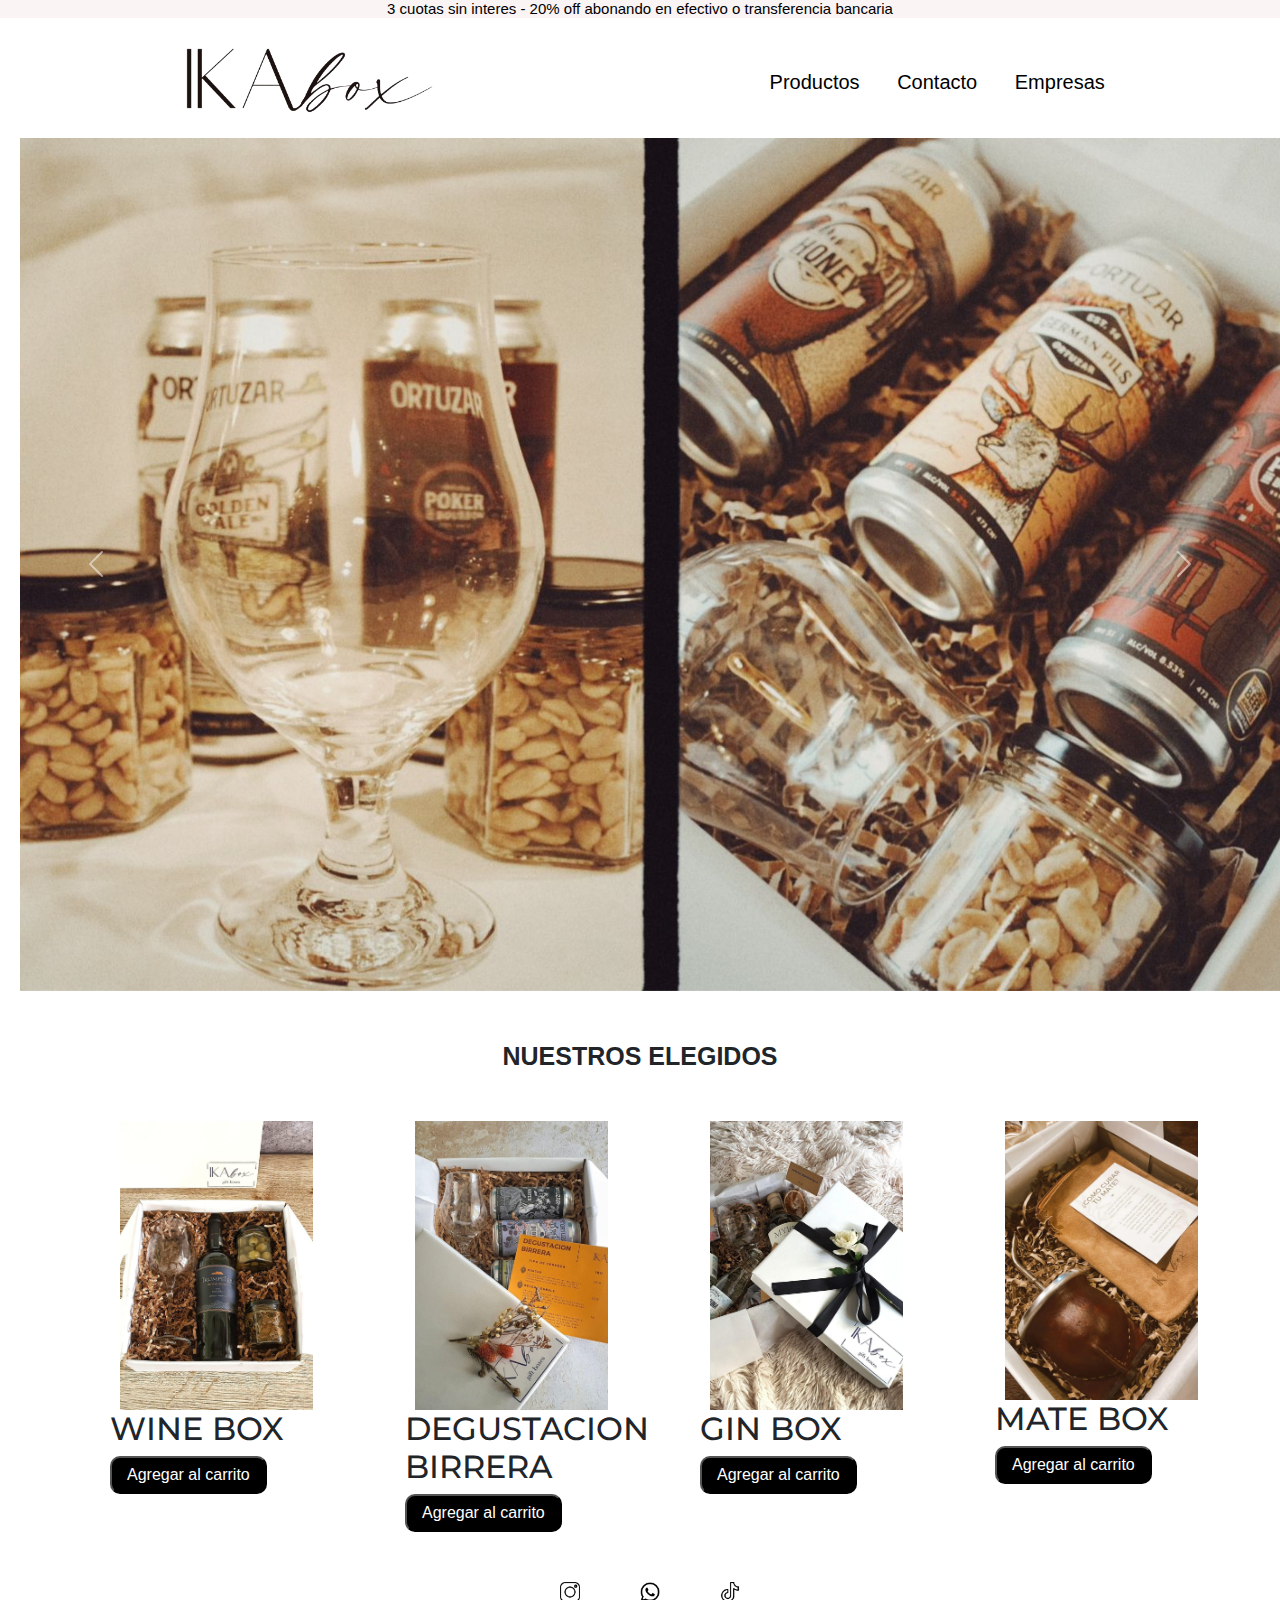
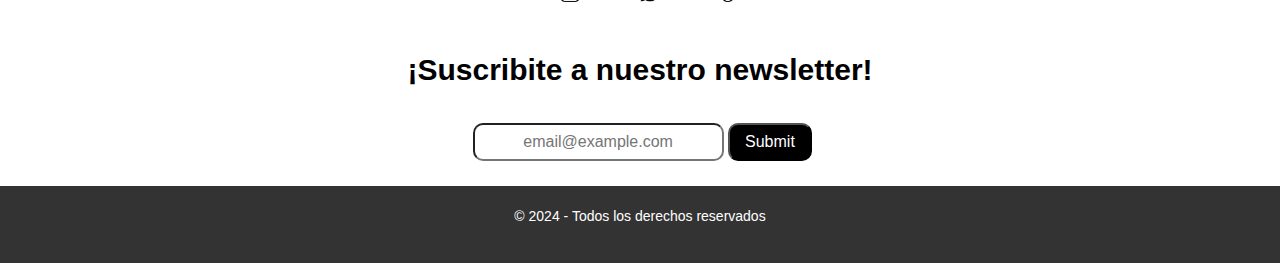
<file: index.html>
</html><!doctype html>
<html lang="en">
<head>
    <meta charset="utf-8">
    <meta name="viewport" content="width=device-width, initial-scale=1">
    <title>Ika-box</title>
    <link href="https://cdn.jsdelivr.net/npm/bootstrap@5.3.3/dist/css/bootstrap.min.css" rel="stylesheet" integrity="sha384-QWTKZyjpPEjISv5WaRU9OFeRpok6YctnYmDr5pNlyT2bRjXh0JMhjY6hW+ALEwIH" crossorigin="anonymous">
    <link rel="stylesheet" href="style.css">
</head>

<body>
    <h1>
        3 cuotas sin interes - 20% off abonando en efectivo o transferencia bancaria
    </h1>
<section id="menu">
    <img class="logo" src="img/logos/ika.png" alt="logo">
    <nav> 
        <a class="link-menu" href="productos.html">
            Productos
        </a>
        <a class="link-menu" href="contacto.html">
            Contacto
        <a class="link-menu" href="regalos_empresariales.html">
            Empresas
        </a>
    </nav>
</section>

<!-- Carrousel -->
<section class="contenedor-carrousel">
    <div id="carrousel" class="carousel slide" data-bs-ride="carousel">
    <div class="carousel-inner">
      <div class="carousel-item active">
        <img src="img/carrousel/imagen-degustacion.jpeg" class="d-block w-100" alt="...">
      </div>
      <div class="carousel-item">
        <img src="img/carrousel/imagen-ginbox.jpeg" class="d-block w-100" alt="...">
      </div>
      <div class="carousel-item">
        <img src="img/carrousel/imagen-matebox.jpeg" class="d-block w-100" alt="...">
      </div>
      <div class="carousel-item">
        <img src="img/carrousel/imagen-winebox.jpeg" class="d-block w-100" alt="...">
      </div>
    </div>
    <button class="carousel-control-prev" type="button" data-bs-target="#carrousel" data-bs-slide="prev">
      <span class="carousel-control-prev-icon" aria-hidden="true"></span>
      <span class="visually-hidden">Previous</span>
    </button>
    <button class="carousel-control-next" type="button" data-bs-target="#carrousel" data-bs-slide="next">
      <span class="carousel-control-next-icon" aria-hidden="true"></span>
      <span class="visually-hidden">Next</span>
    </button>
  </div>
</section>

<h3> NUESTROS ELEGIDOS </h3>
<div class="contenedor-padre">
    <div class="producto1">
        <img class="producto1" src="img/productos/box-wine.jpg" alt="wine box">
        <h2 class="titulo-img"> WINE BOX </h2>
        <button> Agregar al carrito </button>
    </div>
    <div class="producto2">
        <img class="producto2" src="img/productos/degus-birrera.jpg" alt="degustacion birrera">
        <h2 class="titulo-img"> DEGUSTACION BIRRERA </h2>
        <button> Agregar al carrito </button>
    </div>
    <div class="producto3">
        <img class="producto3" src="img/productos/box-gin.jpg" alt="gin box">
        <h2 class="titulo-img"> GIN BOX </h2>
        <button> Agregar al carrito </button>
    </div>
    <div class="producto4">
        <img class="producto4" src="img/productos/box-mate.jpg" alt="gin box">
        <h2 class="titulo-img"> MATE BOX </h2>
        <button> Agregar al carrito </button>
    </div>
</div>

<div class="contenedor-link">
    <div id="redes">
        <a href="https://www.instagram.com/ika.box?igsh=MTV5b2t5b3l2MXJqNg==">
            <img src="img/logos/instagram.png" alt="Instagram">
        </a>
    </div>
    <div>
        <section id="redes">
        <a href="https://api.whatsapp.com/send?phone=2227405777">
            <img src="img/logos/whatsapp.png" alt="Whats App">
        </a>
    </div>
    <div id="redes">
        <a href="https://www.tiktok.com/@ika.box?is_from_webapp=1&sender_device=pc">
        <img src="img/logos/tiktok.png" alt="Tik Tok">
        </a>
    </div>
</div>
<section id="newsletter">
    <h3> ¡Suscribite a nuestro newsletter! </h3>
</section>

<section id="mail">
    <label for="mail"></label>
    <input type="text" mail="mail" id="mail" placeholder="email@example.com">
    <input type="submit">
</section>

<footer>

    <p>&copy; 2024 - Todos los derechos reservados</p>

</footer>
    <script src="https://cdn.jsdelivr.net/npm/bootstrap@5.3.3/dist/js/bootstrap.bundle.min.js" integrity="sha384-YvpcrYf0tY3lHB60NNkmXc5s9fDVZLESaAA55NDzOxhy9GkcIdslK1eN7N6jIeHz" crossorigin="anonymous"></script>
  </body>
</html>
</file>
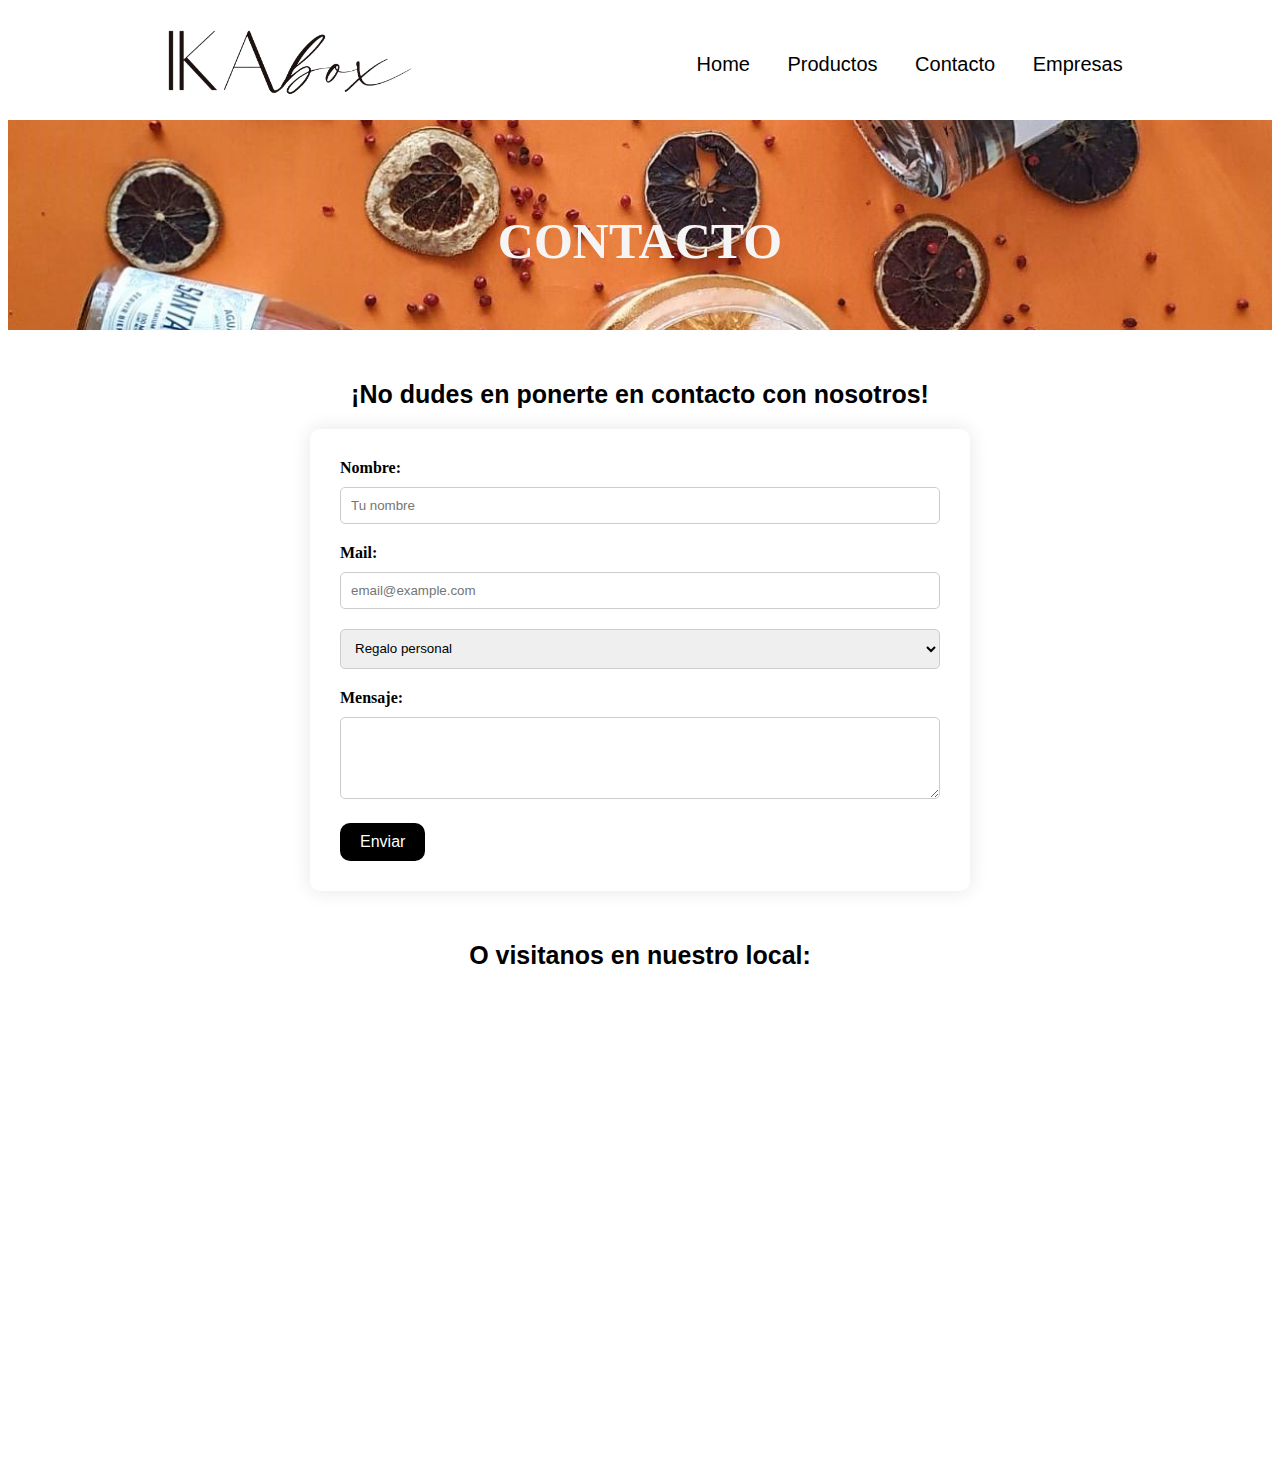
<file: contacto.html>
<!DOCTYPE html>
<html lang="en">
<head>
    <meta charset="UTF-8">
    <meta name="viewport" content="width=device-width, initial-scale=1.0">
    <title>Document</title>
    <link rel="stylesheet" href="style.css">
</head>
<body>
    <section id="menu">
        <img class="logo" src="img/logos/ika.png" alt="logo">
        <nav> 
            <a class="link-menu" href="index.html">
                Home
            </a>
            <a class="link-menu" href="productos.html">
                Productos
            </a>
            <a class="link-menu" href="contacto.html">
                Contacto
            <a class="link-menu" href="regalos_empresariales.html">
                Empresas
            </a>
        </nav>
    </section>
</body>
</html>
</head>
<body>
    <section id="contacto">
        <h2> CONTACTO </h2>
    </section>
    <h3>
        ¡No dudes en ponerte en contacto con nosotros!
    </h3>
    </section>

    <form class= "formulario" action="form.php" method="post" enctype="text/plain">
        <label for="nombre">Nombre:</label>
        <input type="text" id="nombre" name="nombre" placeholder="Tu nombre">

        <label for="email">Mail:</label>
        <input type="email" id="email" name="email" placeholder="email@example.com">
        
        <select name="" id="">
            <option value="">Regalo personal</option>
            <option value="">Regalo empresarial</option>
        </select>

        <label for="mensaje">Mensaje:</label>
        <textarea id="mensaje" name="mensaje" rows="4" required></textarea>

        <input type="submit" value="Enviar">
    </form>

     <h3>
     O visitanos en nuestro local:
     </h3>
    <section id="mapa">
    <iframe src="https://www.google.com/maps/embed?pb=!1m18!1m12!1m3!1d3284.9263581548516!2d-58.42963982535949!3d-34.580729872962486!2m3!1f0!2f0!3f0!3m2!1i1024!2i768!4f13.1!3m3!1m2!1s0x95bcb58534ed8e5d%3A0xcb7bab5751675067!2sGodoy%20Cruz%20%26%20Charcas%2C%20Cdad.%20Aut%C3%B3noma%20de%20Buenos%20Aires!5e0!3m2!1ses!2sar!4v1710973737965!5m2!1ses!2sar" width="600" height="450" style="border:0;" allowfullscreen="" loading="lazy" referrerpolicy="no-referrer-when-downgrade"></iframe>
    </section>
</body>
</html>

    






</nav>
</file>
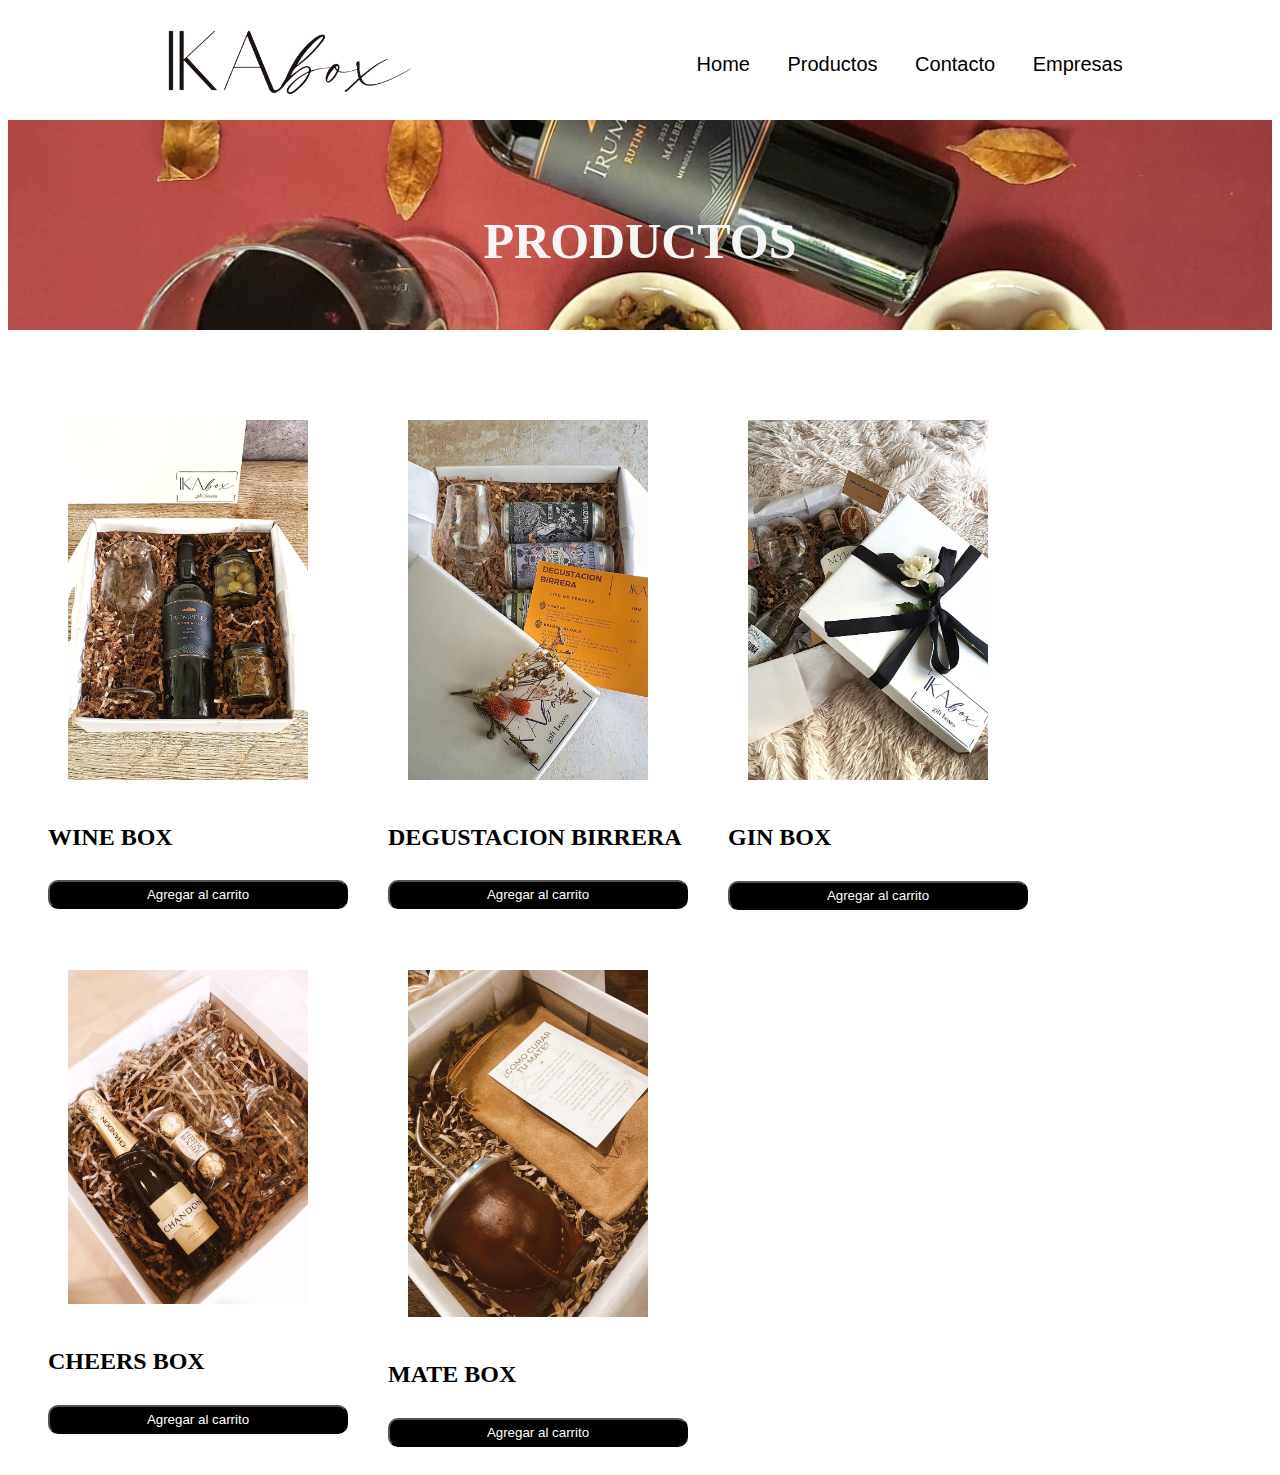
<file: productos.html>
<!DOCTYPE html>
<html lang="en">
<head>
    <meta charset="UTF-8">
    <meta name="viewport" content="width=device-width, initial-scale=1.0">
    <title>Productos</title>
    <link rel="stylesheet" href="style.css">
</head>
<body>
    <section id="menu">
        <img class="logo" src="img/logos/ika.png" alt="logo">
        <nav> 
            <a class="link-menu" href="index.html">
                Home
            </a>
            <a class="link-menu" href="productos.html">
                Productos
            </a>
            <a class="link-menu" href="contacto.html">
                Contacto
            <a class="link-menu" href="regalos_empresariales.html">
                Empresas
            </a>
        </nav>
    </section>

        <section id="productos">
            <h2> PRODUCTOS </h2>
        </section>
    <div class= "contenedor-productos">
        <div class="productowine">
            <img class="productowine" src="img/productos/box-wine.jpg" alt="">
            <h2> WINE BOX </h2>
            <button> Agregar al carrito </button>
        </div>
        <div class="productobirra">
            <img class="productobirra" src="img/productos/degus-birrera.jpg" alt="degustacion birrera">
            <h2> DEGUSTACION BIRRERA </h2>
            <button> Agregar al carrito </button>
        </div>
        <div class="productogin">
            <img class="productogin" src="img/productos/box-gin.jpg" alt="gin box">
            <h2> GIN BOX </h2>
            <button> Agregar al carrito </button>
        </div>
        <div class="productocheers">
                <img class="productocheers" src="img/productos/box-chandon.jpg" alt="cheers box">
                <h2> CHEERS BOX </h2>
                <button> Agregar al carrito </button>
        </div>
            <div class="productomate">
                <img class="productomate"src="img/productos/box-mate.jpg" alt="mate box">
                <h2> MATE BOX</h2>
                <button> Agregar al carrito </button>
        </div>
    </div>
    
</body>
</html>
</file>
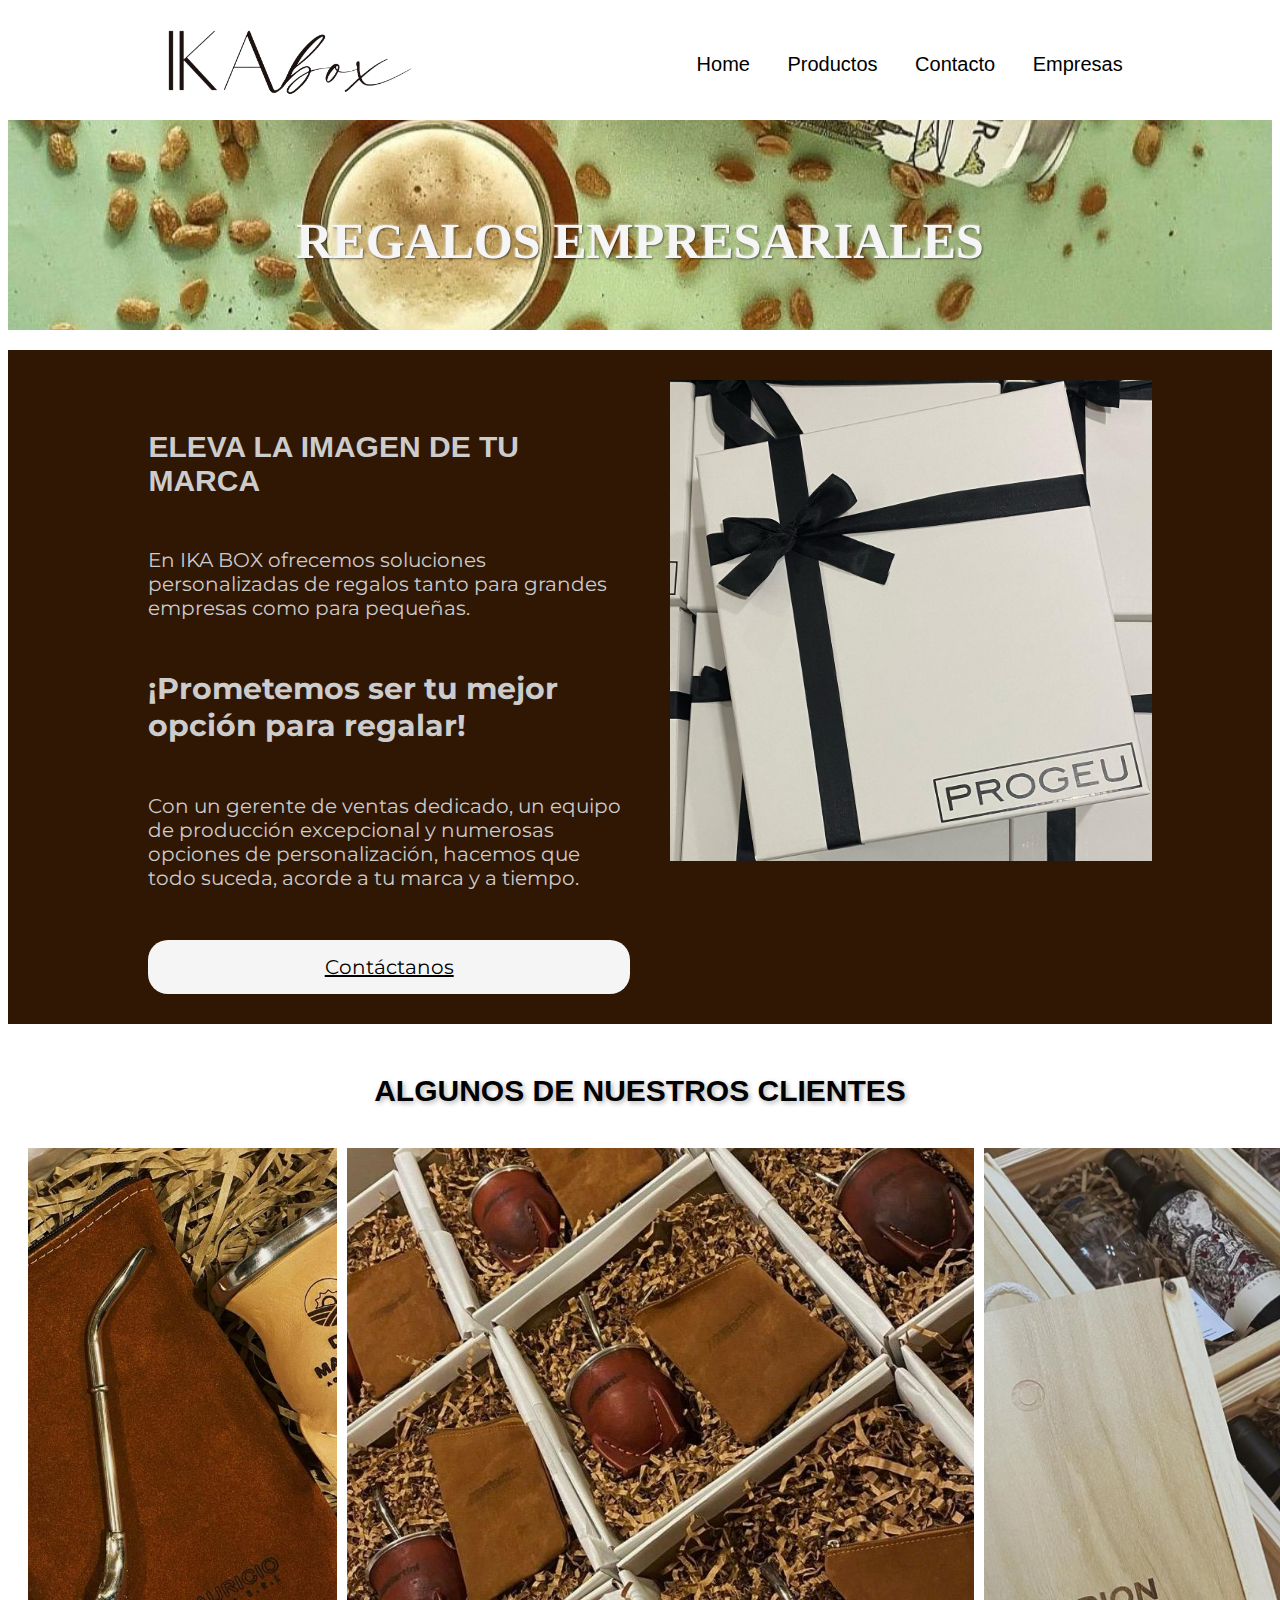
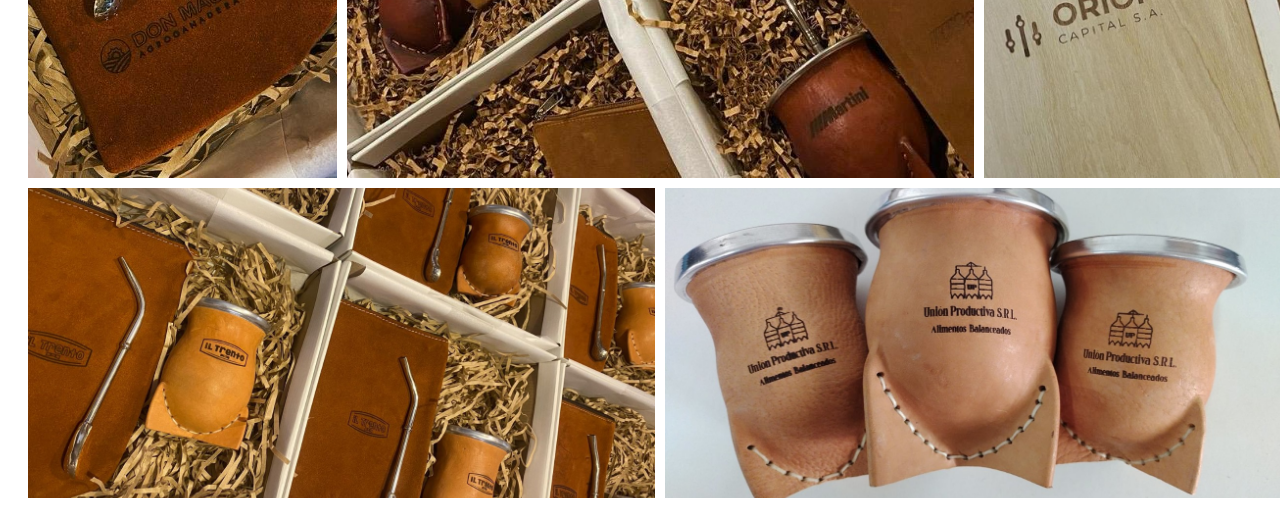
<file: regalos_empresariales.html>
<!DOCTYPE html>
<html lang="en">
<head>
    <meta charset="UTF-8">
    <meta name="viewport" content="width=device-width, initial-scale=1.0">
    <title>Empresas</title>
    <link rel="stylesheet" href="style.css">
</head>
<body>
    <section id="menu">
        <img class="logo" src="img/logos/ika.png" alt="logo">
        <nav> 
            <a class="link-menu" href="index.html">
                Home
            </a>
            <a class="link-menu" href="productos.html">
                Productos
            </a>
            <a class="link-menu" href="contacto.html">
                Contacto
            <a class="link-menu" href="regalos_empresariales.html">
                Empresas
            </a>
        </nav>
    </section>

    <section id="titulo-empresas">
     <h2>
          REGALOS EMPRESARIALES
     </h2>
    </section>
    <div id="container">
        <section id="content">
            <div id="text">
                <section id="titulo-container">
                    <h3>ELEVA LA IMAGEN DE TU MARCA</h3>
                </section>
                <section id="text-container">
                    <p>En IKA BOX ofrecemos soluciones personalizadas de regalos tanto para grandes empresas como para pequeñas.</p>
                </section>
                <section id="subtitulo-container">
                    <h4>¡Prometemos ser tu mejor opción para regalar!</h4>
                </section>
                <section id="text2-container">
                    <p>Con un gerente de ventas dedicado, un equipo de producción excepcional y numerosas opciones de personalización, hacemos que todo suceda, acorde a tu marca y a tiempo.</p>
                </section>
                <section id="button-container">
                    <a href="contacto.html" class="button">Contáctanos</a>
                </section>
            </div>
            <div id="image">
                <img src="img/clientes/box-progeu.jpg" alt="Regalos empresariales">
            </div>
        </section>
    </div>
    
    <section id="text-clientes">
        <h3> ALGUNOS DE NUESTROS CLIENTES</h3>
    </section>
    
    <section class="galeria">
        <div class="donmau"> 
            <img src="img/clientes/mate-don-mauricio.jpg" alt="Cliente Don Mauricio">
        </div>
        <div class="martini"> 
            <img src="img/clientes/mates-martini.jpg" alt="Cliente Martini">
        </div>
        <div class="orion"> 
            <img src="img/clientes/box-orion.jpg" alt="Cliente Orion Capital">
        </div>
        <div class="iltrento"> 
            <img src="img/clientes/mateiltrento.jpeg" alt="Cliente Iltrento">
        </div>
        <div class="union"> 
            <img src="img/clientes/mateunion.jpeg" alt="Cliente Union Productiva">
        </div>
    </section>
</body>
</html>
</file>
<file: style.css>
@import url("https://fonts.googleapis.com/css2?family=Libre+Caslon+Text:ital,wght@0,400;0,700;1,400&family=Montserrat:ital,wght@0,100..900;1,100..900&display=swap");
/*font-family: "Montserrat", sans-serif;*/
@import url(/scss/_banner.scss);
@import url(/scss/_carrousel.scss);
@import url(/scss/_elegidos.scss);
@import url(/scss/_redes.scss);
@import url(/scss/_newsletter.scss);
@import url(/scss/_footer.scss);
a {
  color: black;
  text-align: center;
  font-size: 20px;
}

h3 {
  text-align: center;
  font-size: 25px;
  font-family: sans-serif;
  font-weight: 700;
  margin-top: 50px;
  margin-bottom: 20px;
}

#menu {
  text-align: center;
  font-family: sans-serif;
  display: flex;
  align-items: center;
  justify-content: space-around;
  height: 7rem;
}

.logo {
  width: 20%;
}

.link-menu {
  margin: 1rem;
  text-decoration: none;
}

/* grid fotos clientes */
.galeria {
  width: 100%;
  margin: auto;
  gap: 10px;
  display: grid;
  grid-template-columns: repeat(4, 1fr);
  grid-template-rows: repeat(6, 150px);
  grid-template-areas: "donmau martini martini orion" "donmau martini martini orion" "donmau martini martini orion" "donmau martini martini orion" "progeu progeu  union  union" "progeu progeu  union  union";
}

.donmau {
  grid-area: donmau;
  position: relative;
}

.donmau img {
  width: 100%;
  height: 100%;
  -o-object-fit: cover;
     object-fit: cover;
}

.martini {
  grid-area: martini;
  position: relative;
}

.martini img {
  width: 100%;
  height: 100%;
  -o-object-fit: cover;
     object-fit: cover;
}

.orion {
  grid-area: orion;
  position: relative;
}

.orion img {
  width: 100%;
  height: 100%;
  -o-object-fit: cover;
     object-fit: cover;
}

.iltrento {
  grid-area: progeu;
  position: relative;
}

.iltrento img {
  width: 100%;
  height: 100%;
  -o-object-fit: cover;
     object-fit: cover;
}

.union {
  grid-area: union;
  position: relative;
}

.union img {
  width: 100%;
  height: 100%;
  -o-object-fit: cover;
     object-fit: cover;
}

.galeria img {
  width: 100%;
  height: 100%;
  -o-object-fit: cover;
     object-fit: cover;
}

/*solapa productos*/
#productos {
  background-color: #f9f9f9;
  padding: 50px 0;
  text-align: center;
  background-image: url(img/portadavino.jpg);
  background-size: cover;
  background-position: center;
}

#productos h2 {
  font-size: 50px;
  color: #f6f5f5;
  margin-bottom: 10px;
}

.contenedor-productos {
  display: flex;
  flex-wrap: wrap;
  margin-top: 50px;
  margin-left: 20px;
}

.productowine,
.productobirra,
.productogin,
.productocheers,
.productomate {
  width: 80%;
  max-width: 300px;
  margin: 20px;
}

.contenedor-productos button {
  border-radius: 10px;
  padding: 5px 15px;
  background-color: black;
  color: white;
  width: 100%;
  margin-top: 10px;
}

/* solapa contacto */
#contacto {
  background-color: #f9f9f9;
  padding: 50px 0;
  text-align: center;
  background-image: url(img/portada-gin.jpg);
  background-size: cover;
  background-position: center;
}

#contacto h2 {
  font-size: 50px;
  color: #f6f5f5;
  margin-bottom: 10px;
}

#contacto p {
  color: #666;
  margin-bottom: 0px;
}

/* estilo para el formulario */
.formulario {
  max-width: 600px;
  margin: 0 auto;
  background-color: #fff;
  padding: 30px;
  border-radius: 10px;
  box-shadow: 0px 0px 20px rgba(0, 0, 0, 0.1);
}

.formulario label {
  display: block;
  font-weight: bold;
  margin-bottom: 10px;
}

.formulario input[type=text],
.formulario input[type=email],
.formulario textarea,
.formulario select {
  width: 100%;
  padding: 10px;
  margin-bottom: 20px;
  border: 1px solid #ccc;
  border-radius: 5px;
  box-sizing: border-box;
}

.formulario select {
  height: 40px;
}

.formulario input[type=submit] {
  background-color: black;
  color: white;
  padding: 10px 20px;
  border: none;
  border-radius: 10px;
  cursor: pointer;
  font-size: 1em;
}

.formulario input[type=submit]:hover {
  background-color: #45a049;
}

#mapa {
  margin-top: 20px;
  margin-bottom: 20px;
  text-align: center;
}

.contenedorempresas {
  text-align: center;
}

/*MEDIA QUERYS */
@media screen and (max-width: 768px) {
  .logo {
    width: 40%;
  }
  h1 {
    background-color: #292929;
    color: #fff;
    padding: 0.5rem;
  }
  #menu {
    width: 100%;
    display: flex;
    flex-direction: column;
    margin-bottom: 1rem;
  }
  .link-menu {
    font-size: 1.1rem;
  }
  .contenedor-padre {
    margin-left: 0;
    flex-wrap: wrap;
    justify-content: center;
  }
  .producto1,
  .producto2,
  .producto3,
  .producto4 {
    width: calc(50% - 20px);
    margin: 10px;
    display: flex;
    flex-direction: column;
    align-items: center;
  }
  .titulo-img {
    font-size: 1rem;
    text-align: center;
  }
  .button,
  input[type=submit],
  .contenedor-padre button {
    margin: 10px 0;
  }
  #mail {
    padding: 5px 20px;
  }
  #newsletter h3 {
    font-size: 25px;
  }
  footer {
    font-size: 12px;
  }
  footer a {
    display: block;
    margin: 5px auto;
  }
  /*SECCION PRODUCTOS*/
  .contenedor-productos {
    display: flex;
    justify-content: center;
  }
  h2 {
    text-align: center;
  }
  }

  /*REGALOS EMPRESARIALES*/

  #titulo-empresas{
    text-align: center;
    background-image: url(img/portada-cerveza.jpeg) ;
    padding: 50px 0;
    text-align: center;
    background-size: cover;
    background-position: center;
  }
  #titulo-empresas h2 {
    font-size: 50px;
    color: #f6f5f5;
    margin-bottom: 10px;
    text-shadow: 1px 1px 2px rgba(0, 0, 0, 0.5), -1px -1px 2px rgba(255, 255, 255, 0.5);
  }

  #container {
    background-color: rgb(48, 23, 4); 
    margin-top: 20px;
    margin-bottom: 10px;
    padding: 30px;
}

  #content {
    display: flex;
    justify-content: center; /
}
  #text {
    width: 40%; 
    padding-right: 20px; 
    color: #ccc;
    font-family: "Montserrat", sans-serif;
}
#titulo-container h3{
  font-size: 30px;
  text-align: left;
  margin-bottom: 50px;
}
#text-container{
  margin-bottom: 50px;
  font-size: 20px;
}
#subtitulo-container{
  margin-bottom: 50px;
  font-size: 30px;
}
#text2-container{
  margin-bottom: 50px;
  font-size: 20px;
}
  #image {
    width: 40%; 
}
  img {
    max-width: 100%; 
    height: auto; 
    margin-left: 20px; 
}
#button-container{
  text-align: center;
  background-color: #f6f5f5;
  border-radius: 20px;
  padding: 15px;
  cursor: pointer;
  margin-top: 50px;
}
#text-clientes h3{
  margin-bottom: 40px;
  font-size: 30px;
  text-shadow: 2px 2px 5px rgba(0, 0, 0, 0.3);
}
  /*CONTACTO */
  iframe {
    width: 100%; 
  }
</file>
